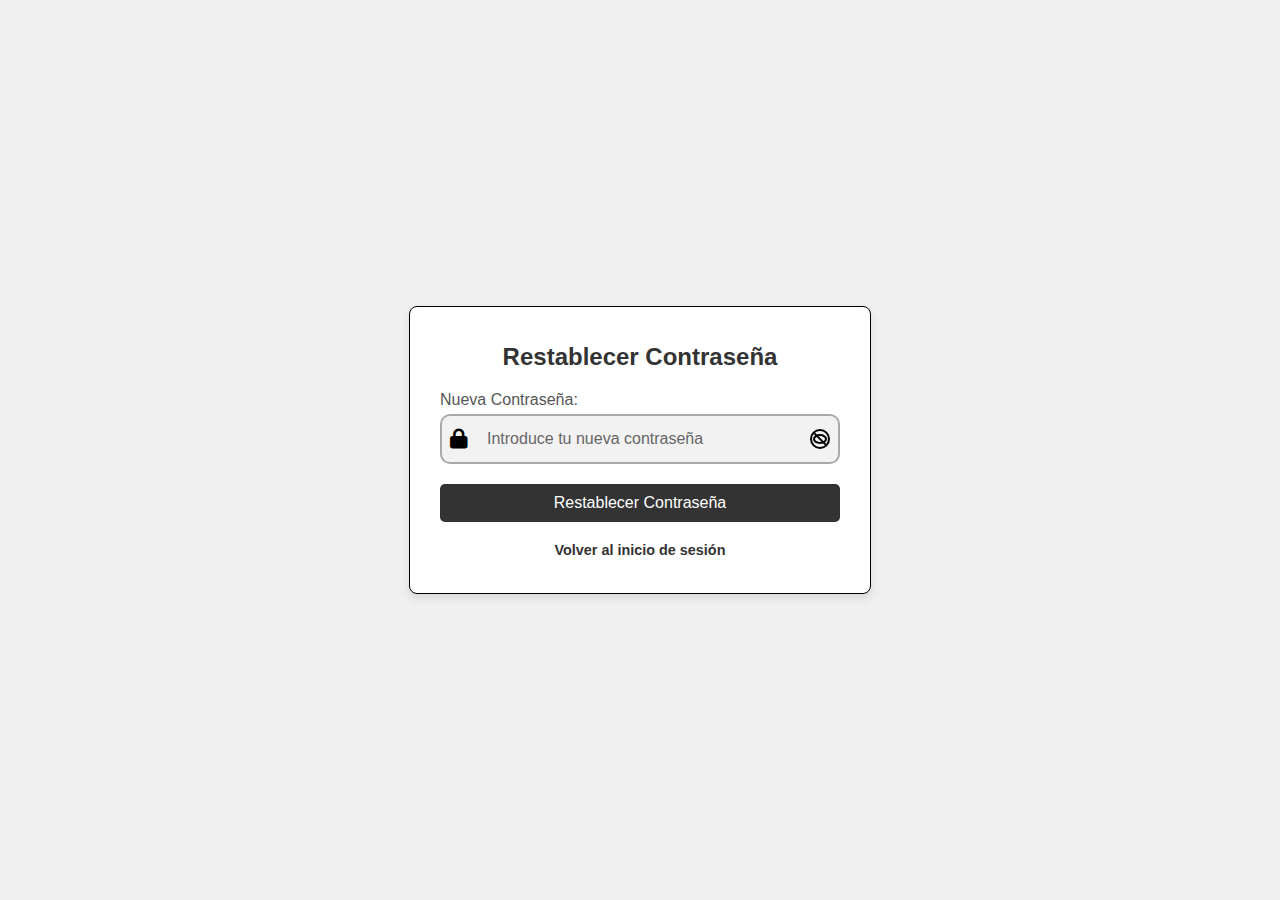
<file: restablecer_contraseña.html>
<!DOCTYPE html>
<html lang="es">
<head>
    <meta charset="UTF-8">
    <meta name="viewport" content="width=device-width, initial-scale=1.0">
    <title>Restablecer Contraseña</title>
    <link rel="stylesheet" href="restablecer.css">
    <link rel="stylesheet" href="https://cdnjs.cloudflare.com/ajax/libs/font-awesome/6.0.0-beta3/css/all.min.css">
</head>
<body>
    <div class="container">
        <h1>Restablecer Contraseña</h1>

                   
        
        <form method="POST">
            <label for="nueva_contrasena">Nueva Contraseña:</label>
            <div class="form-group password-group">
                <i class="fas fa-lock icon"></i>
                <input type="password" name="nueva_contrasena" placeholder="Introduce tu nueva contraseña" id="nueva_contrasena" required>
                <i class="toggle-password" id="togglePassword"></i>
            </div>            
            <button type="submit">Restablecer Contraseña</button>
        </form>

        <p><a href="login.html">Volver al inicio de sesión</a></p>
    </div>

    <script>
        const togglePassword = document.getElementById('togglePassword');
        const passwordInput = document.getElementById('nueva_contrasena');

        togglePassword.addEventListener('click', function () {
            const type = passwordInput.getAttribute('type') === 'password' ? 'text' : 'password';
            passwordInput.setAttribute('type', type);
            this.classList.toggle('fa-eye');
            this.classList.toggle('fa-eye-slash');
        });
    </script>
</body>
</html>
</file>
<file: restablecer.css>
body {
    font-family: Arial, sans-serif;
    background-color: #f0f0f0;
    margin: 0;
    padding: 0;
    display: flex;
    justify-content: center;
    align-items: center;
    height: 100vh;
}

.container {
    width: 100%;
    max-width: 400px;
    background: #fff;
    padding: 20px 30px;
    border-radius: 8px;
    box-shadow: 0 4px 10px rgba(0, 0, 0, 0.1);
    border: 1px solid #000;
    text-align: center;
}

h1 {
    font-size: 1.5rem;
    margin-bottom: 20px;
    color: #333;
}

form {
    display: flex;
    flex-direction: column;
}

label {
    font-size: 1rem;
    color: #555;
    margin-bottom: 5px;
    text-align: left;
}

.input-container {
    position: relative;
    width: 100%;
    margin-bottom: 20px;
}

.input-container input {
    width: 100%;
    padding: 10px 40px 10px 10px; 
    font-size: 1rem;
    border: 1px solid #ddd;
    border-radius: 5px;
    transition: border-color 0.3s ease;
    color: #000;
    background-color: #f9f9f9;
}

.input-container input:focus {
    border-color: #333;
    outline: none;
}

.input-container .toggle-password {
    position: absolute;
    right: 10px;
    top: 50%;
    transform: translateY(-50%);
    font-size: 1.2rem;
    color: #555;
    cursor: pointer;
    pointer-events: auto;
}

button {
    padding: 10px;
    background-color: #333;
    color: #fff;
    border: none;
    border-radius: 5px;
    font-size: 1rem;
    cursor: pointer;
    transition: background-color 0.3s ease;
}

button:hover {
    background-color: #555;
}

p {
    margin-top: 20px;
    font-size: 0.9rem;
    color: #555;
}

p a {
    color: #333;
    text-decoration: none;
    font-weight: bold;
}

p a:hover {
    text-decoration: underline;
}

.flash-message {
    background-color: #e9f7ef;
    color: #4CAF50;
    border: 1px solid #c3e6cb;
    padding: 10px;
    border-radius: 5px;
    margin-bottom: 20px;
    text-align: center;
    font-size: 0.95rem;
}

.form-group {
    position: relative;
    margin-bottom: 20px;
    width: 100%;
}

.form-group .icon {
    position: absolute;
    left: 10px;
    top: 50%;
    transform: translateY(-50%);
    color: #000;
    font-size: 20px;
}

.form-group input {
    width: 100%;
    padding: 14px 14px 14px 45px; 
    border: 2px solid rgba(0, 0, 0, 0.3);
    border-radius: 10px;
    background-color: rgba(0, 0, 0, 0.05);
    color: #000;
    outline: none;
    font-size: 16px;
    transition: all 0.3s ease;
    box-sizing: border-box;
}

.form-group input:focus {
    background-color: rgba(0, 0, 0, 0.1);
    border-color: #000;
}

.form-group input::placeholder {
    color: #666;
}


.toggle-password {
    position: absolute;
    right: 10px;
    top: 50%;
    transform: translateY(-50%);
    width: 20px;
    height: 20px;
    cursor: pointer;
    background: transparent;
    border: 2px solid #000;
    border-radius: 50%;
    transition: all 0.3s ease;
    box-sizing: border-box;
}

.toggle-password::before {
    content: '';
    position: absolute;
    width: 10px;
    height: 6px;
    top: 50%;
    left: 50%;
    transform: translate(-50%, -50%);
    border-radius: 50%;
    border: 2px solid #000;
    background-color: transparent;
}

.toggle-password::after {
    content: '';
    position: absolute;
    width: 16px;
    height: 2px;
    top: 50%;
    left: 50%;
    transform: translate(-50%, -50%) rotate(45deg);
    background: #000;
    opacity: 1;
}

.toggle-password.active::after {
    opacity: 0;
}
</file>
